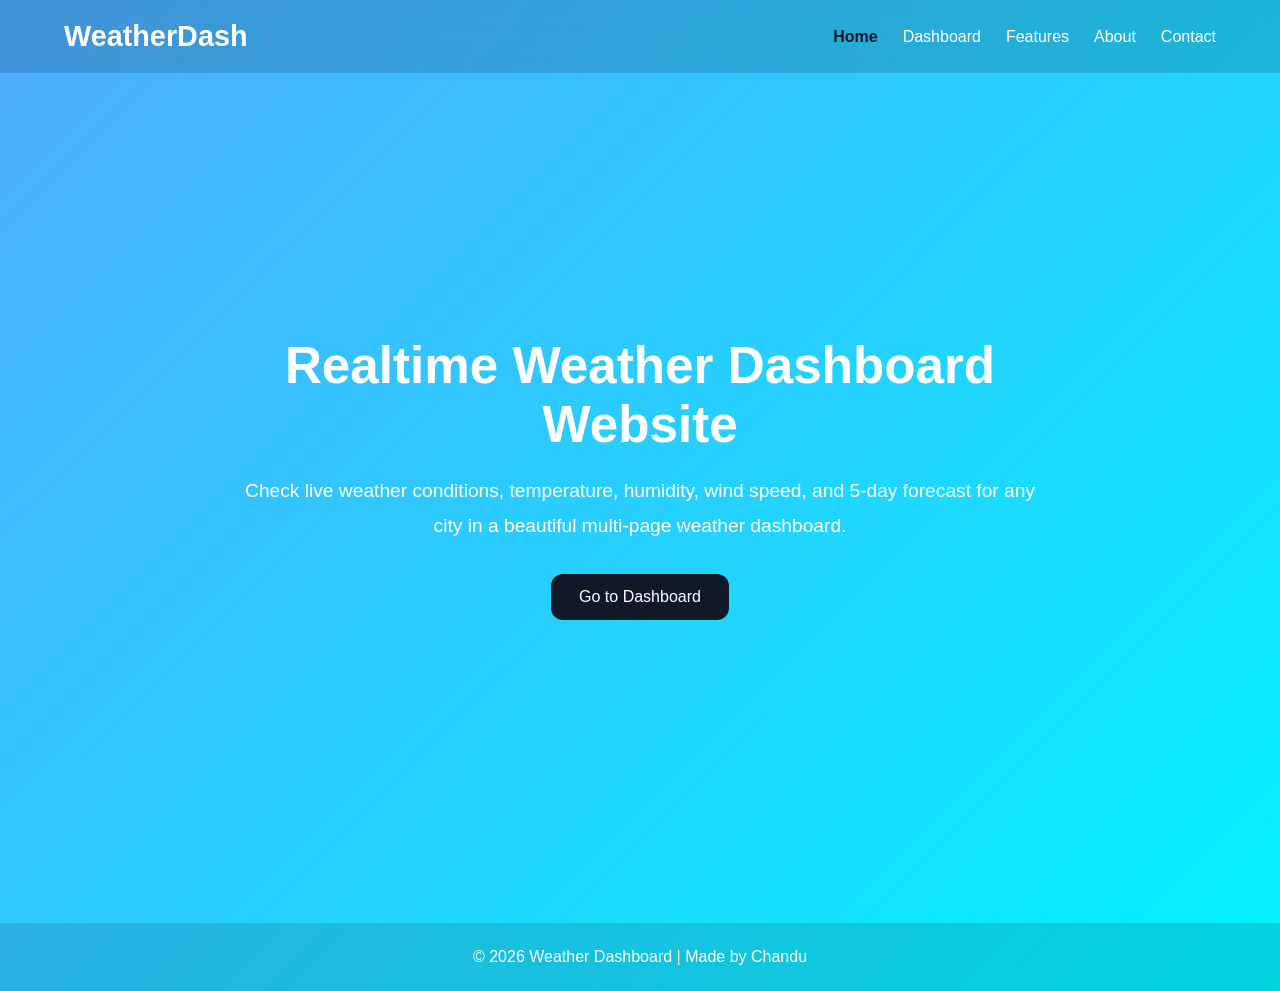
<file: index.html>
<!DOCTYPE html>
<html lang="en">
<head>
  <meta charset="UTF-8" />
  <meta name="viewport" content="width=device-width, initial-scale=1.0" />
  <title>Weather Dashboard - Home</title>
  <link rel="stylesheet" href="style.css" />
</head>
<body>

  <nav class="navbar">
    <div class="container nav-content">
      <div class="logo">WeatherDash</div>
      <ul class="nav-links">
        <li><a href="index.html" class="active">Home</a></li>
        <li><a href="dashboard.html">Dashboard</a></li>
        <li><a href="features.html">Features</a></li>
        <li><a href="about.html">About</a></li>
        <li><a href="contact.html">Contact</a></li>
      </ul>
    </div>
  </nav>

  <section class="hero fade-in">
    <div class="container hero-content">
      <h1>Realtime Weather Dashboard Website</h1>
      <p>
        Check live weather conditions, temperature, humidity, wind speed, and 5-day forecast
        for any city in a beautiful multi-page weather dashboard.
      </p>
      <a href="dashboard.html" class="btn">Go to Dashboard</a>
    </div>
  </section>

  <footer>
    <p>© 2026 Weather Dashboard | Made by Chandu</p>
  </footer>

</body>
</html>
</file>
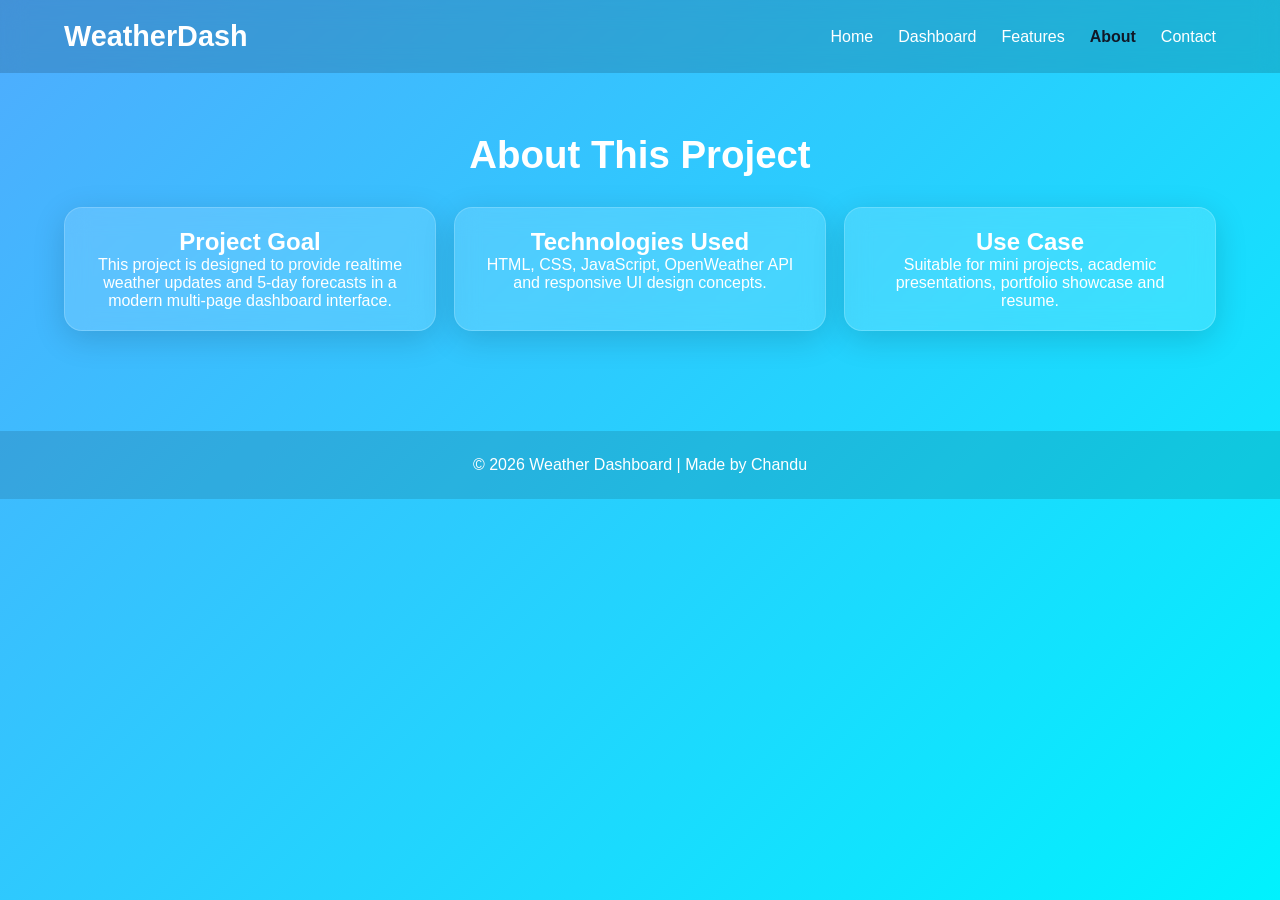
<file: about.html>
<!DOCTYPE html>
<html lang="en">
<head>
  <meta charset="UTF-8" />
  <meta name="viewport" content="width=device-width, initial-scale=1.0" />
  <title>About</title>
  <link rel="stylesheet" href="style.css" />
</head>
<body>

  <nav class="navbar">
    <div class="container nav-content">
      <div class="logo">WeatherDash</div>
      <ul class="nav-links">
        <li><a href="index.html">Home</a></li>
        <li><a href="dashboard.html">Dashboard</a></li>
        <li><a href="features.html">Features</a></li>
        <li><a href="about.html" class="active">About</a></li>
        <li><a href="contact.html">Contact</a></li>
      </ul>
    </div>
  </nav>

  <section class="page-section">
    <div class="container">
      <h1 class="page-title">About This Project</h1>

      <div class="info-grid">
        <div class="info-card glass">
          <h2>Project Goal</h2>
          <p>
            This project is designed to provide realtime weather updates
            and 5-day forecasts in a modern multi-page dashboard interface.
          </p>
        </div>

        <div class="info-card glass">
          <h2>Technologies Used</h2>
          <p>
            HTML, CSS, JavaScript, OpenWeather API and responsive UI design concepts.
          </p>
        </div>

        <div class="info-card glass">
          <h2>Use Case</h2>
          <p>
            Suitable for mini projects, academic presentations, portfolio showcase and resume.
          </p>
        </div>
      </div>
    </div>
  </section>

  <footer>
    <p>© 2026 Weather Dashboard | Made by Chandu</p>
  </footer>

</body>
</html>
</file>
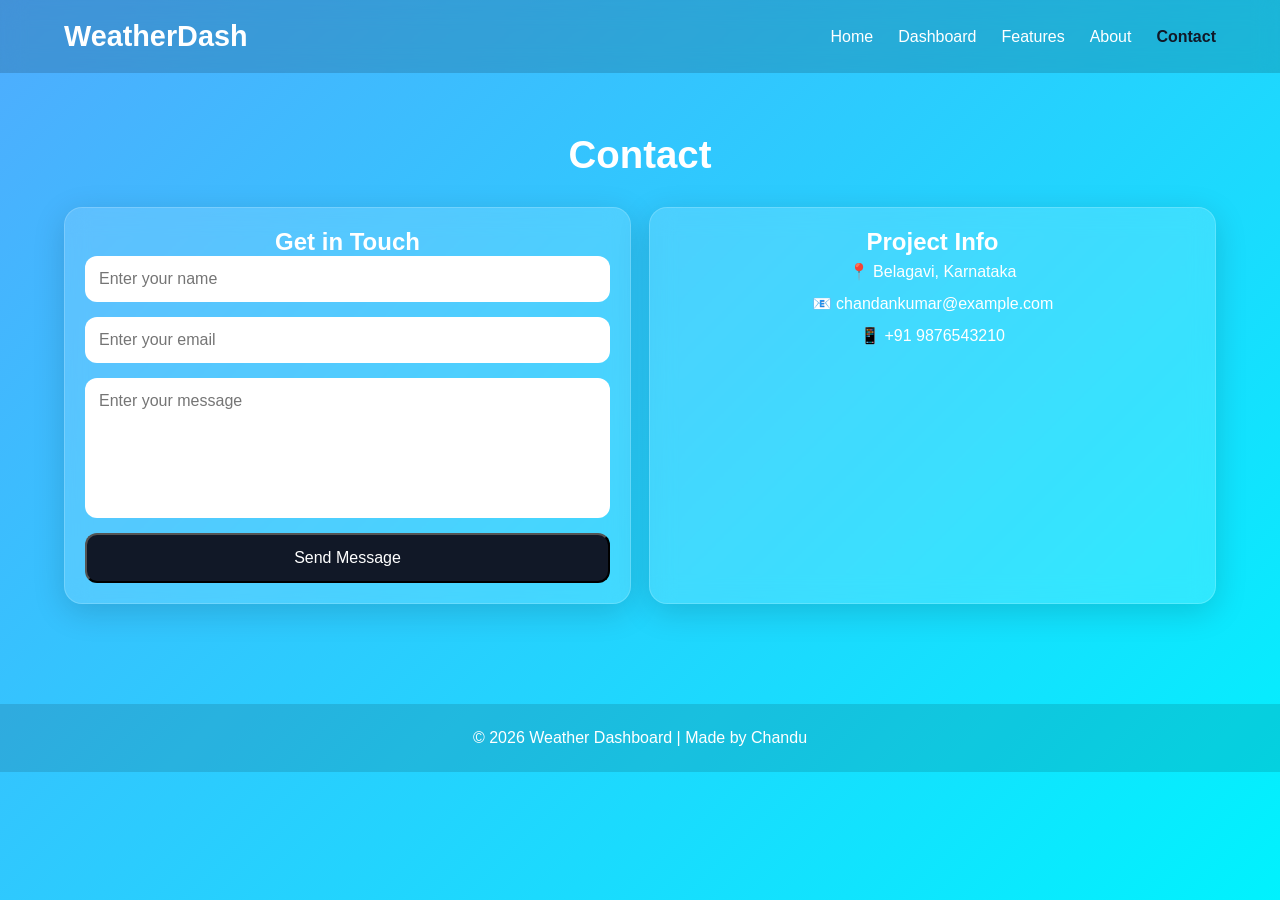
<file: contact.html>
<!DOCTYPE html>
<html lang="en">
<head>
  <meta charset="UTF-8" />
  <meta name="viewport" content="width=device-width, initial-scale=1.0" />
  <title>Contact</title>
  <link rel="stylesheet" href="style.css" />
</head>
<body>

  <nav class="navbar">
    <div class="container nav-content">
      <div class="logo">WeatherDash</div>
      <ul class="nav-links">
        <li><a href="index.html">Home</a></li>
        <li><a href="dashboard.html">Dashboard</a></li>
        <li><a href="features.html">Features</a></li>
        <li><a href="about.html">About</a></li>
        <li><a href="contact.html" class="active">Contact</a></li>
      </ul>
    </div>
  </nav>

  <section class="page-section">
    <div class="container">
      <h1 class="page-title">Contact</h1>

      <div class="contact-grid">
        <div class="contact-card glass">
          <h2>Get in Touch</h2>
          <form>
            <input type="text" placeholder="Enter your name" />
            <input type="email" placeholder="Enter your email" />
            <textarea placeholder="Enter your message"></textarea>
            <button type="submit" class="btn">Send Message</button>
          </form>
        </div>

        <div class="contact-card glass">
          <h2>Project Info</h2>
          <p style="line-height: 2;">
            📍 Belagavi, Karnataka <br>
            📧 chandankumar@example.com <br>
            📱 +91 9876543210
          </p>
        </div>
      </div>
    </div>
  </section>

  <footer>
    <p>© 2026 Weather Dashboard | Made by Chandu</p>
  </footer>

</body>
</html>
</file>
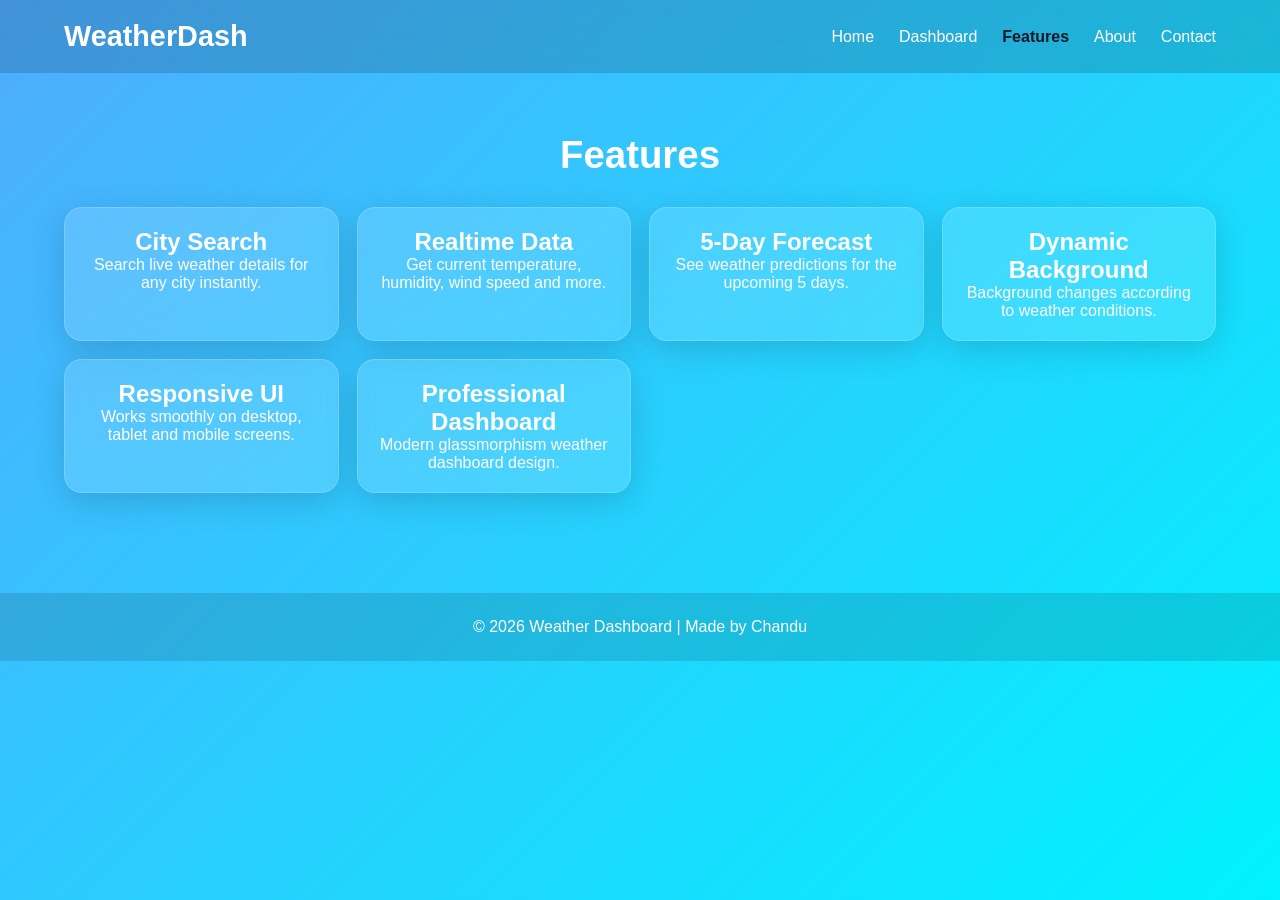
<file: features.html>
<!DOCTYPE html>
<html lang="en">
<head>
  <meta charset="UTF-8" />
  <meta name="viewport" content="width=device-width, initial-scale=1.0" />
  <title>Features</title>
  <link rel="stylesheet" href="style.css" />
</head>
<body>

  <nav class="navbar">
    <div class="container nav-content">
      <div class="logo">WeatherDash</div>
      <ul class="nav-links">
        <li><a href="index.html">Home</a></li>
        <li><a href="dashboard.html">Dashboard</a></li>
        <li><a href="features.html" class="active">Features</a></li>
        <li><a href="about.html">About</a></li>
        <li><a href="contact.html">Contact</a></li>
      </ul>
    </div>
  </nav>

  <section class="page-section">
    <div class="container">
      <h1 class="page-title">Features</h1>

      <div class="feature-grid">
        <div class="feature-card glass">
          <h2>City Search</h2>
          <p>Search live weather details for any city instantly.</p>
        </div>

        <div class="feature-card glass">
          <h2>Realtime Data</h2>
          <p>Get current temperature, humidity, wind speed and more.</p>
        </div>

        <div class="feature-card glass">
          <h2>5-Day Forecast</h2>
          <p>See weather predictions for the upcoming 5 days.</p>
        </div>

        <div class="feature-card glass">
          <h2>Dynamic Background</h2>
          <p>Background changes according to weather conditions.</p>
        </div>

        <div class="feature-card glass">
          <h2>Responsive UI</h2>
          <p>Works smoothly on desktop, tablet and mobile screens.</p>
        </div>

        <div class="feature-card glass">
          <h2>Professional Dashboard</h2>
          <p>Modern glassmorphism weather dashboard design.</p>
        </div>
      </div>
    </div>
  </section>

  <footer>
    <p>© 2026 Weather Dashboard | Made by Chandu</p>
  </footer>

</body>
</html>
</file>
<file: style.css>
* {
  margin: 0;
  padding: 0;
  box-sizing: border-box;
  font-family: Arial, sans-serif;
  scroll-behavior: smooth;
}

body {
  min-height: 100vh;
  background: linear-gradient(135deg, #4facfe, #00f2fe);
  color: white;
  transition: background 0.8s ease;
}

a {
  text-decoration: none;
  color: white;
}

ul {
  list-style: none;
}

.container {
  width: 90%;
  max-width: 1200px;
  margin: auto;
}

.navbar {
  width: 100%;
  padding: 20px 0;
  background: rgba(0, 0, 0, 0.15);
  backdrop-filter: blur(12px);
  position: sticky;
  top: 0;
  z-index: 1000;
}

.nav-content {
  display: flex;
  justify-content: space-between;
  align-items: center;
}

.logo {
  font-size: 1.8rem;
  font-weight: bold;
}

.nav-links {
  display: flex;
  gap: 25px;
}

.nav-links li a {
  font-size: 1rem;
  transition: 0.3s;
}

.nav-links li a:hover,
.nav-links li a.active {
  color: #111827;
  font-weight: bold;
}

.hero {
  min-height: 90vh;
  display: flex;
  align-items: center;
  justify-content: center;
  text-align: center;
  padding: 50px 0;
}

.hero-content {
  max-width: 800px;
}

.hero h1 {
  font-size: 3.2rem;
  margin-bottom: 20px;
}

.hero p {
  font-size: 1.2rem;
  line-height: 1.8;
  margin-bottom: 30px;
}

.btn {
  display: inline-block;
  padding: 14px 28px;
  border-radius: 12px;
  background: #111827;
  color: white;
  transition: 0.3s;
  font-size: 1rem;
}

.btn:hover {
  background: #1f2937;
  transform: translateY(-3px);
}

.page-section {
  padding: 60px 0;
}

.page-title {
  text-align: center;
  font-size: 2.4rem;
  margin-bottom: 30px;
}

.glass {
  background: rgba(255, 255, 255, 0.14);
  backdrop-filter: blur(12px);
  -webkit-backdrop-filter: blur(12px);
  border-radius: 20px;
  border: 1px solid rgba(255, 255, 255, 0.18);
  box-shadow: 0 8px 32px rgba(0, 0, 0, 0.15);
}

.hero-card {
  display: flex;
  justify-content: space-between;
  align-items: center;
  padding: 30px;
  margin-bottom: 25px;
  flex-wrap: wrap;
  gap: 20px;
}

.hero-card .left h2 {
  font-size: 2rem;
  margin-bottom: 8px;
}

.temp-row {
  display: flex;
  align-items: center;
  margin: 20px 0 10px;
}

.temp-row img {
  width: 90px;
  height: 90px;
}

.temp-row h1 {
  font-size: 4rem;
  margin-left: 10px;
}

.right {
  display: flex;
  gap: 15px;
  flex-wrap: wrap;
}

.mini-card,
.metric,
.feature-card,
.info-card,
.contact-card,
.forecast-card {
  padding: 20px;
  border-radius: 18px;
  text-align: center;
}

.mini-card {
  min-width: 150px;
}

.metrics,
.feature-grid,
.info-grid,
.contact-grid,
.forecast-grid {
  display: grid;
  gap: 18px;
}

.metrics {
  grid-template-columns: repeat(auto-fit, minmax(200px, 1fr));
  margin-bottom: 30px;
}

.feature-grid,
.info-grid,
.contact-grid {
  grid-template-columns: repeat(auto-fit, minmax(250px, 1fr));
}

.forecast-grid {
  grid-template-columns: repeat(auto-fit, minmax(170px, 1fr));
}

.search-box {
  display: flex;
  justify-content: center;
  gap: 10px;
  flex-wrap: wrap;
  margin-bottom: 30px;
}

.search-box input {
  padding: 12px 16px;
  width: 260px;
  border: none;
  outline: none;
  border-radius: 10px;
  font-size: 1rem;
}

.search-box button {
  padding: 12px 18px;
  border: none;
  border-radius: 10px;
  background: #111827;
  color: white;
  cursor: pointer;
  font-size: 1rem;
}

.search-box button:hover {
  background: #1f2937;
}

form {
  display: flex;
  flex-direction: column;
  gap: 15px;
}

form input,
form textarea {
  padding: 14px;
  border: none;
  outline: none;
  border-radius: 12px;
  font-size: 1rem;
  width: 100%;
}

form textarea {
  resize: none;
  min-height: 140px;
}

footer {
  text-align: center;
  padding: 25px 0;
  margin-top: 40px;
  background: rgba(0, 0, 0, 0.12);
}

.fade-in {
  animation: fadeIn 0.8s ease-in-out;
}

.slide-up {
  animation: slideUp 0.8s ease-in-out;
}

@keyframes fadeIn {
  from {
    opacity: 0;
  }
  to {
    opacity: 1;
  }
}

@keyframes slideUp {
  from {
    transform: translateY(30px);
    opacity: 0;
  }
  to {
    transform: translateY(0);
    opacity: 1;
  }
}

@media (max-width: 768px) {
  .nav-content {
    flex-direction: column;
    gap: 15px;
  }

  .nav-links {
    flex-wrap: wrap;
    justify-content: center;
  }

  .hero h1 {
    font-size: 2.4rem;
  }

  .hero-card {
    flex-direction: column;
    align-items: flex-start;
  }

  .temp-row h1 {
    font-size: 3rem;
  }

  .search-box input {
    width: 100%;
  }
}
</file>
